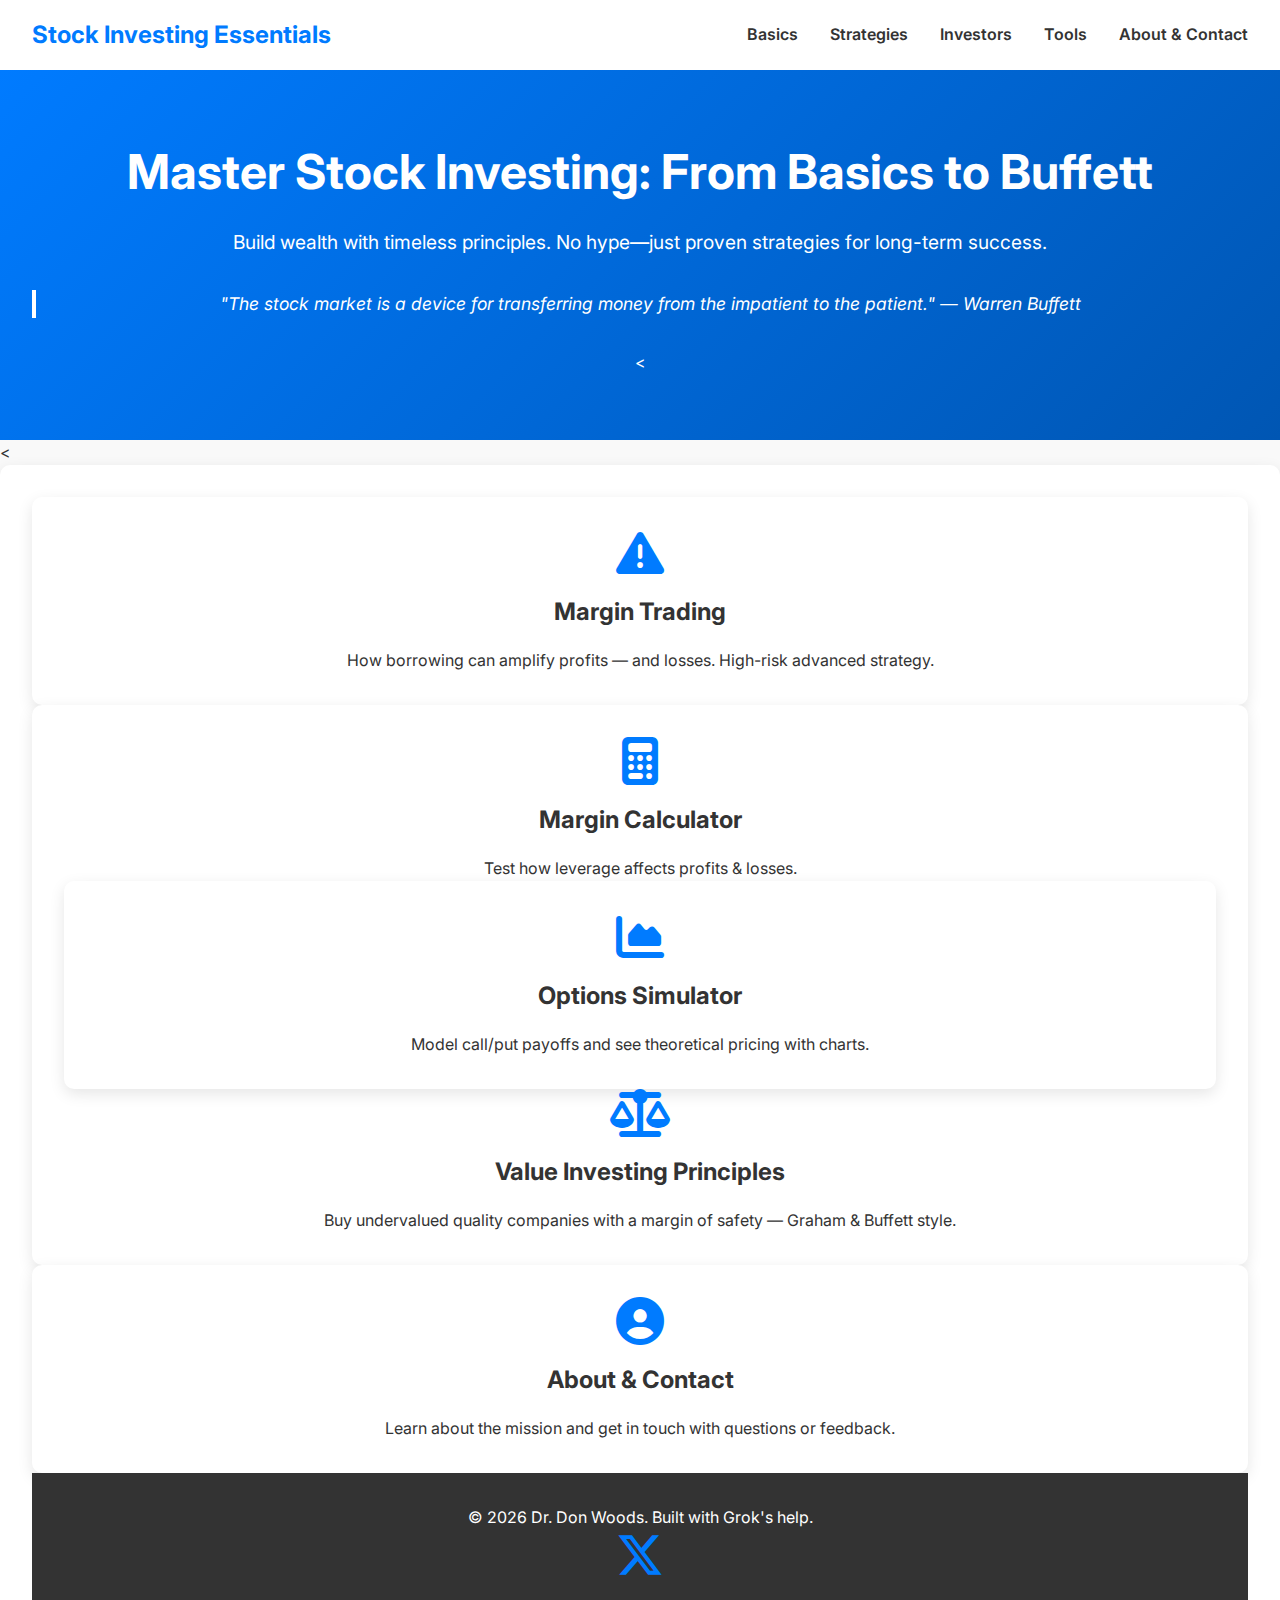
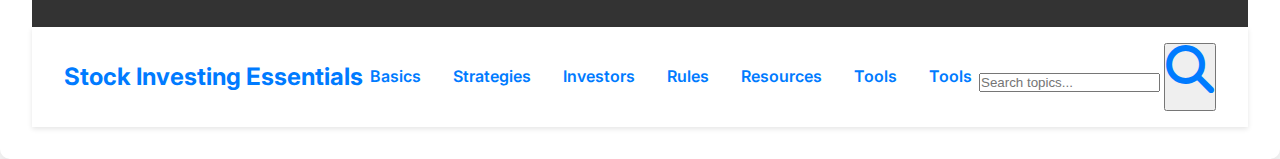
<file: index.html>
<!DOCTYPE html>
<html lang="en">
<head>
    <meta charset="UTF-8">
    <meta name="viewport" content="width=device-width, initial-scale=1.0">
    <title>Stock Investing Essentials - Learn to Invest Wisely</title>
    <link rel="stylesheet" href="styles.css">
    <link href="https://fonts.googleapis.com/css2?family=Inter:wght@300;400;600;700&display=swap" rel="stylesheet">
    <link rel="stylesheet" href="https://cdnjs.cloudflare.com/ajax/libs/font-awesome/6.4.0/css/all.min.css">
</head><script src="search.js"></script>
<body>
  
</nav>
    <header>
        <nav class="navbar">
            <div class="nav-brand">Stock Investing Essentials</div>
            <ul class="nav-menu">
                <li><a href="basics.html">Basics</a></li>
                <li><a href="value-investing.html">Strategies</a></li>
                <li><a href="famous-investors.html">Investors</a></li>
                <li><a href="margin-calculator.html">Tools</a></li>
                              
                            
                <li><a href="about-contact.html">About & Contact</a></li>
            </ul>
            <div class="hamburger">
                <span></span>
                <span></span>
                <span></span>
            
        </nav>
    </header>

    <section class="hero">
        <div class="hero-content">
            <h1>Master Stock Investing: From Basics to Buffett</h1>
            <p>Build wealth with timeless principles. No hype—just proven strategies for long-term success.</p>
            <blockquote>"The stock market is a device for transferring money from the impatient to the patient." — Warren Buffett</blockquote>
            <
        </div>
    </section>

    <
    </section><div class="card"><div class="card">
    <i class="fas fa-exclamation-triangle"></i>
    <h3>Margin Trading</h3>
    <p>How borrowing can amplify profits — and losses. High-risk advanced strategy.</p>
    
</div><div class="card"><i class="fas fa-calculator"></i><h3>Margin Calculator</h3><p>Test how leverage affects profits & losses.</p>

<div class="card">
    <i class="fas fa-chart-area"></i>
    <h3>Options Simulator</h3>
    <p>Model call/put payoffs and see theoretical pricing with charts.</p>
    
</div>
    <i class="fas fa-balance-scale"></i>
    <h3>Value Investing Principles</h3>
    <p>Buy undervalued quality companies with a margin of safety — Graham & Buffett style.</p>
    
</div><div class="card">
    <i class="fas fa-user-circle"></i>
    <h3>About & Contact</h3>
    <p>Learn about the mission and get in touch with questions or feedback.</p>
    
</div>

    <footer>
        <p>&copy; 2026 Dr. Don Woods. Built with Grok's help.  
        <div class="social">
            <a href="https://x.com/DonaldW60852684"><i class="fab fa-x-twitter"></i></a>
        </div>
    </footer>

    <script src="script.js"></script>
</body>
</html>
<nav class="navbar">
    <div class="nav-brand">Stock Investing Essentials</div>
    
    <ul class="nav-menu">
        <li><a href="basics.html">Basics</a></li>
        <li><a href="value-investing.html">Strategies</a></li>
        <li><a href="famous-investors.html">Investors</a></li>
        <li><a href="key-rules.html">Rules</a></li>
        <li><a href="resources.html">Resources</a></li>
        <li><a href="margin-calculator.html">Tools</a></li>
        <li><a href="options simulator.html">Tools</a></li>
    </ul>

    <!-- Add search bar here -->
    <div class="search-container">
        <form id="search-form">
            <input type="search" id="search-input" placeholder="Search topics..." aria-label="Search">
            <button type="submit"><i class="fas fa-search"></i></button>
        </form>
    </div>

    <div class="hamburger">
        <span></span><span></span><span></span>
    </div>
</nav>
</file>
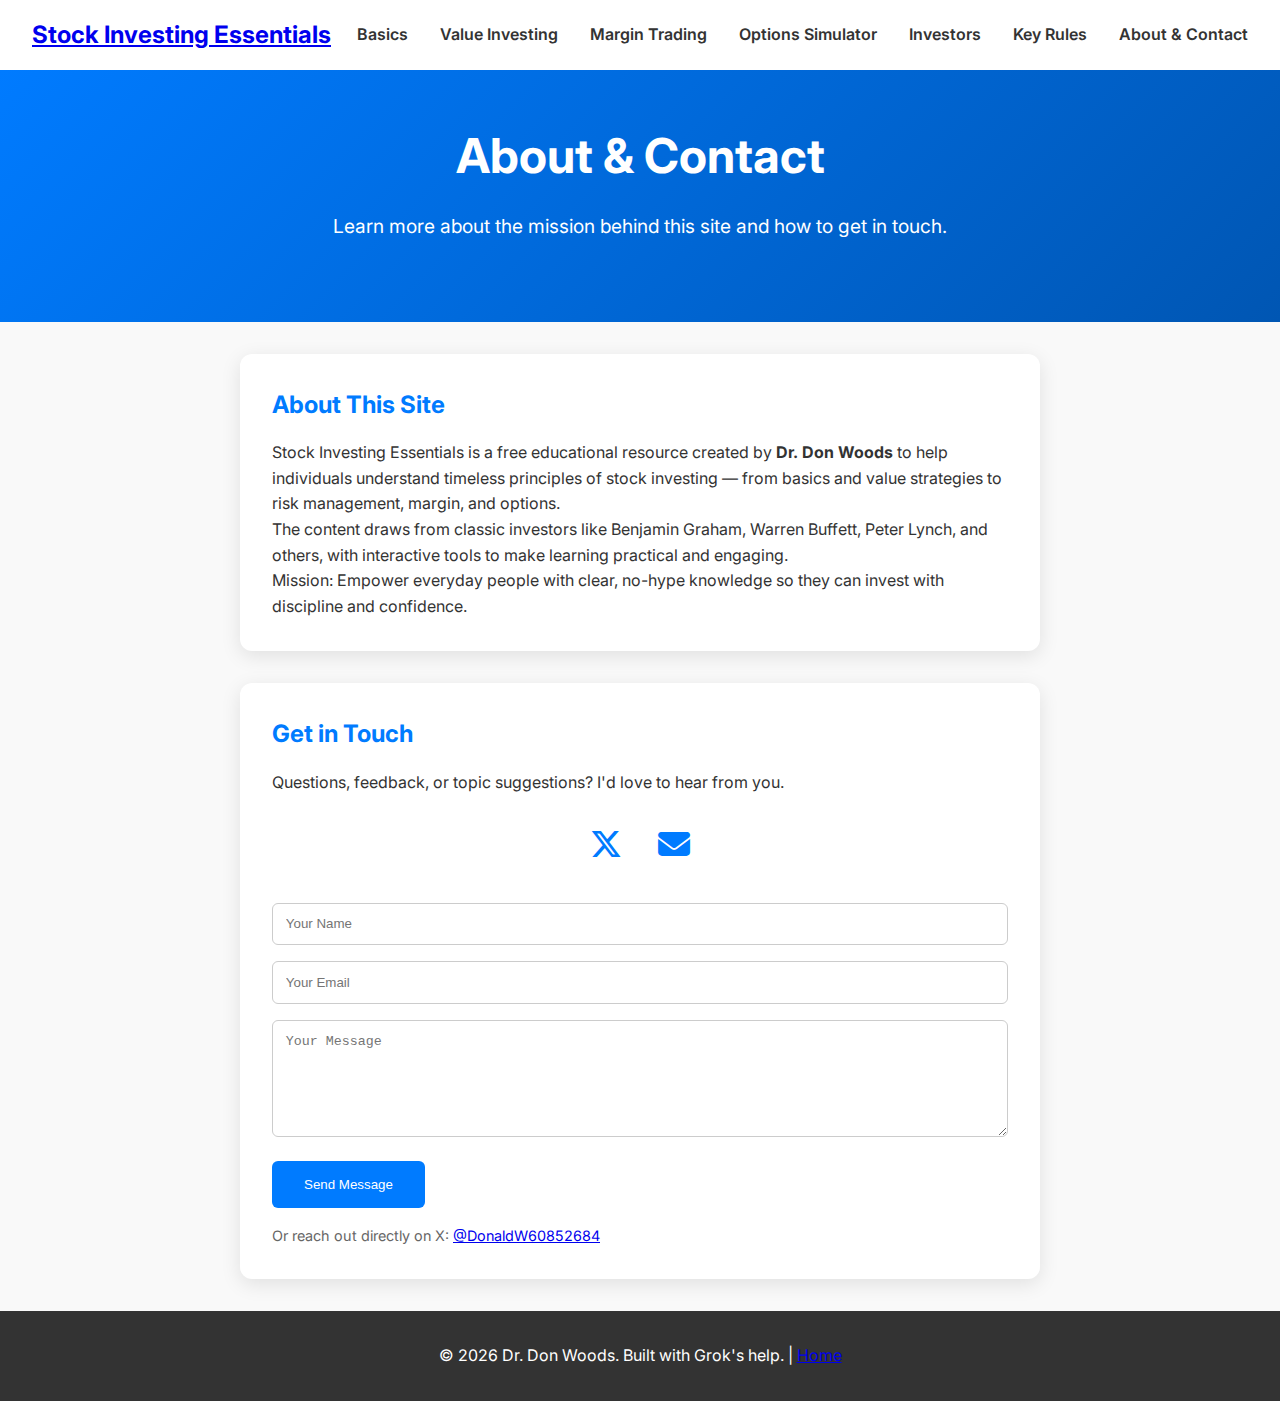
<file: about-contact.html>
<!DOCTYPE html>
<html lang="en">
<head>
    <meta charset="UTF-8">
    <meta name="viewport" content="width=device-width, initial-scale=1.0">
    <title>About & Contact - Stock Investing Essentials</title>
    <link rel="stylesheet" href="styles.css">
    <link href="https://fonts.googleapis.com/css2?family=Inter:wght@300;400;600;700&display=swap" rel="stylesheet">
    <link rel="stylesheet" href="https://cdnjs.cloudflare.com/ajax/libs/font-awesome/6.4.0/css/all.min.css">
    <style>
        .about-section, .contact-section {
            background: white;
            padding: 2rem;
            border-radius: 12px;
            box-shadow: 0 5px 20px rgba(0,0,0,0.1);
            margin: 2rem auto;
            max-width: 800px;
        }
        .about-section h2, .contact-section h2 {
            color: #007bff;
            margin-bottom: 1rem;
        }
        .social-links a {
            font-size: 2rem;
            margin: 0 1rem;
            color: #007bff;
            text-decoration: none;
        }
        .social-links a:hover {
            color: #0056b3;
        }
        form {
            margin-top: 2rem;
        }
        input, textarea {
            width: 100%;
            padding: 0.8rem;
            margin-bottom: 1rem;
            border: 1px solid #ccc;
            border-radius: 6px;
        }
        button[type="submit"] {
            background: #007bff;
            color: white;
            border: none;
            padding: 1rem 2rem;
            border-radius: 6px;
            cursor: pointer;
        }
        button[type="submit"]:hover {
            background: #0056b3;
        }
    </style>
</head>
<body>
    <header>
        <nav class="navbar">
            <div class="nav-brand"><a href="index.html">Stock Investing Essentials</a></div>
            <ul class="nav-menu">
                <li><a href="basics.html">Basics</a></li>
                <li><a href="value-investing.html">Value Investing</a></li>
                <li><a href="margin-trading.html">Margin Trading</a></li>
                <li><a href="options-simulator.html">Options Simulator</a></li>
                <li><a href="famous-investors.html">Investors</a></li>
                <li><a href="key-rules.html">Key Rules</a></li>
                <li><a href="about-contact.html">About & Contact</a></li>
            </ul>
            <div class="hamburger"><span></span><span></span><span></span></div>
        </nav>
    </header>

    <section class="hero" style="padding: 3rem 2rem;">
        <div class="hero-content">
            <h1>About & Contact</h1>
            <p>Learn more about the mission behind this site and how to get in touch.</p>
        </div>
    </section>

    <div class="about-section">
        <h2>About This Site</h2>
        <p>Stock Investing Essentials is a free educational resource created by <strong>Dr. Don Woods</strong> to help individuals understand timeless principles of stock investing — from basics and value strategies to risk management, margin, and options.</p>
        <p>The content draws from classic investors like Benjamin Graham, Warren Buffett, Peter Lynch, and others, with interactive tools to make learning practical and engaging.</p>
        <p>Mission: Empower everyday people with clear, no-hype knowledge so they can invest with discipline and confidence.</p>
    </div>

    <div class="contact-section">
        <h2>Get in Touch</h2>
        <p>Questions, feedback, or topic suggestions? I'd love to hear from you.</p>

        <div class="social-links" style="text-align:center; margin: 1.5rem 0;">
            <a href="https://x.com/DonaldW60852684" target="_blank" rel="noopener"><i class="fab fa-x-twitter"></i></a>
            <!-- Add email link if you want -->
            <a href="mailto:your.email@example.com"><i class="fas fa-envelope"></i></a>
        </div>

        <!-- Simple Formspree contact form (free tier) -->
        <form action="https://formspree.io/f/YOUR_FORMSPREE_ID" method="POST">
            <input type="text" name="name" placeholder="Your Name" required>
            <input type="email" name="email" placeholder="Your Email" required>
            <textarea name="message" rows="6" placeholder="Your Message" required></textarea>
            <button type="submit">Send Message</button>
        </form>

        <p style="margin-top:1rem; font-size:0.9rem; color:#666;">
            Or reach out directly on X: <a href="https://x.com/DonaldW60852684">@DonaldW60852684</a>
        </p>
    </div>

    <footer>
        <p>&copy; 2026 Dr. Don Woods. Built with Grok's help. | <a href="index.html">Home</a></p>
    </footer>

    <script src="script.js"></script>
</body>
</html>
</file>
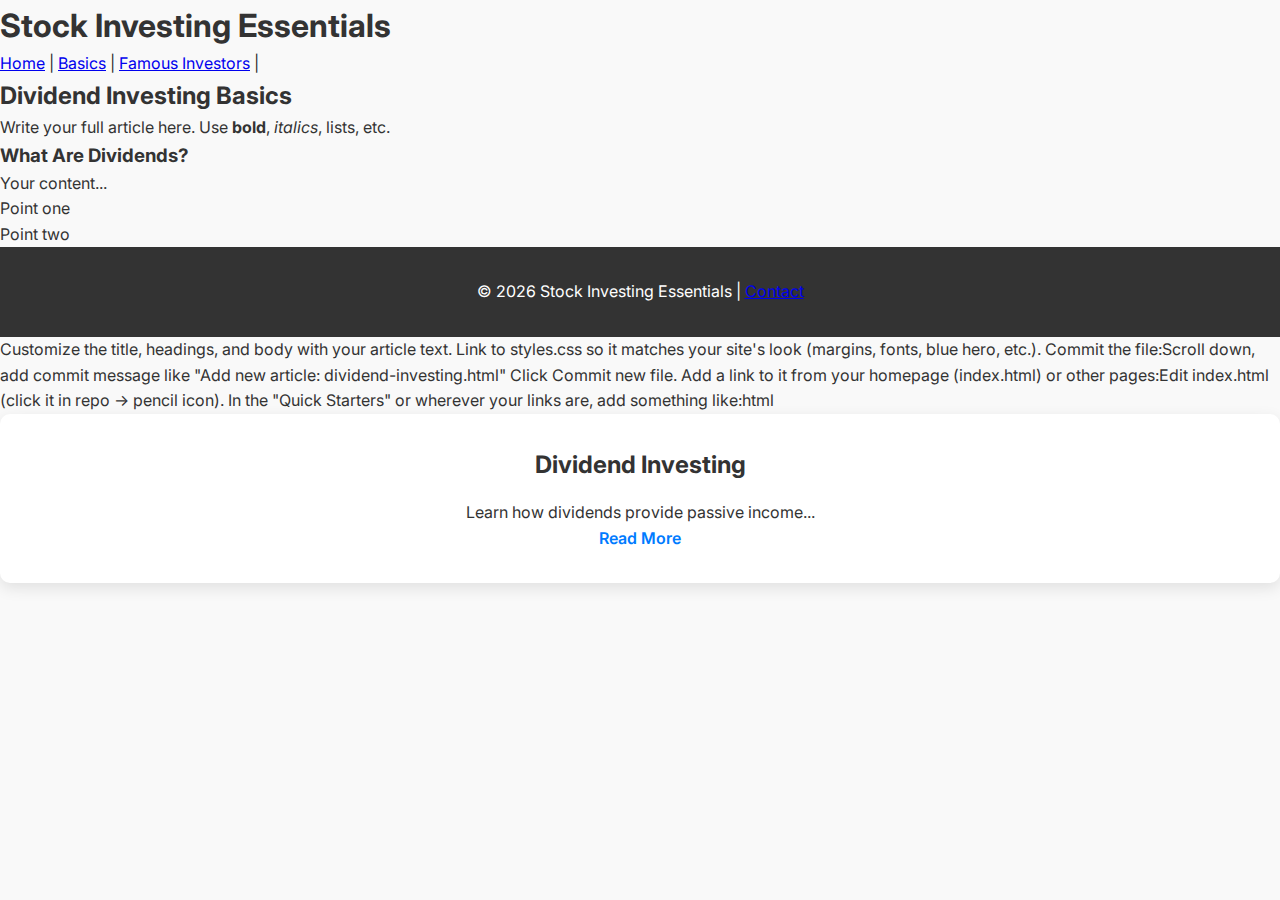
<file: dividend-investing.html>
<!DOCTYPE html>
<html lang="en">
<head>
  <meta charset="UTF-8">
  <meta name="viewport" content="width=device-width, initial-scale=1.0">
  <title>Dividend Investing Basics - Stock Investing Essentials</title>
  <!-- Link to your existing styles -->
  <link rel="stylesheet" href="styles.css">
  <!-- Google Fonts if used -->
  <link href="https://fonts.googleapis.com/css2?family=Inter:wght@300;400;600;700&display=swap" rel="stylesheet">
</head>
<body>
  <!-- Reuse your navbar/header if you have one in other pages, or add simple links -->
  <header>
    <h1>Stock Investing Essentials</h1>
    <nav>
      <a href="index.html">Home</a> |
      <a href="basics.html">Basics</a> |
      <a href="famous-investors.html">Famous Investors</a> |
      <!-- Add more as you grow -->
    </nav>
  </header>

  <main>
    <h2>Dividend Investing Basics</h2>
    <p>Write your full article here. Use <strong>bold</strong>, <em>italics</em>, lists, etc.</p>

    <h3>What Are Dividends?</h3>
    <p>Your content...</p>

    <ul>
      <li>Point one</li>
      <li>Point two</li>
    </ul>

    <!-- Add images if you want: <img src="image.jpg" alt="Description"> (upload image to repo first) -->
  </main>

  <footer>
    <p>&copy; 2026 Stock Investing Essentials | <a href="about-contact.html">Contact</a></p>
  </footer>
</body>
</html>

Customize the title, headings, and body with your article text.
Link to styles.css so it matches your site's look (margins, fonts, blue hero, etc.).

Commit the file:Scroll down, add commit message like "Add new article: dividend-investing.html"
Click Commit new file.

Add a link to it from your homepage (index.html) or other pages:Edit index.html (click it in repo → pencil icon).
In the "Quick Starters" or wherever your links are, add something like:html

<div class="card">
  <h3>Dividend Investing</h3>
  <p>Learn how dividends provide passive income...</p>
  <a href="dividend-investing.html">Read More</a>
</div>
</file>
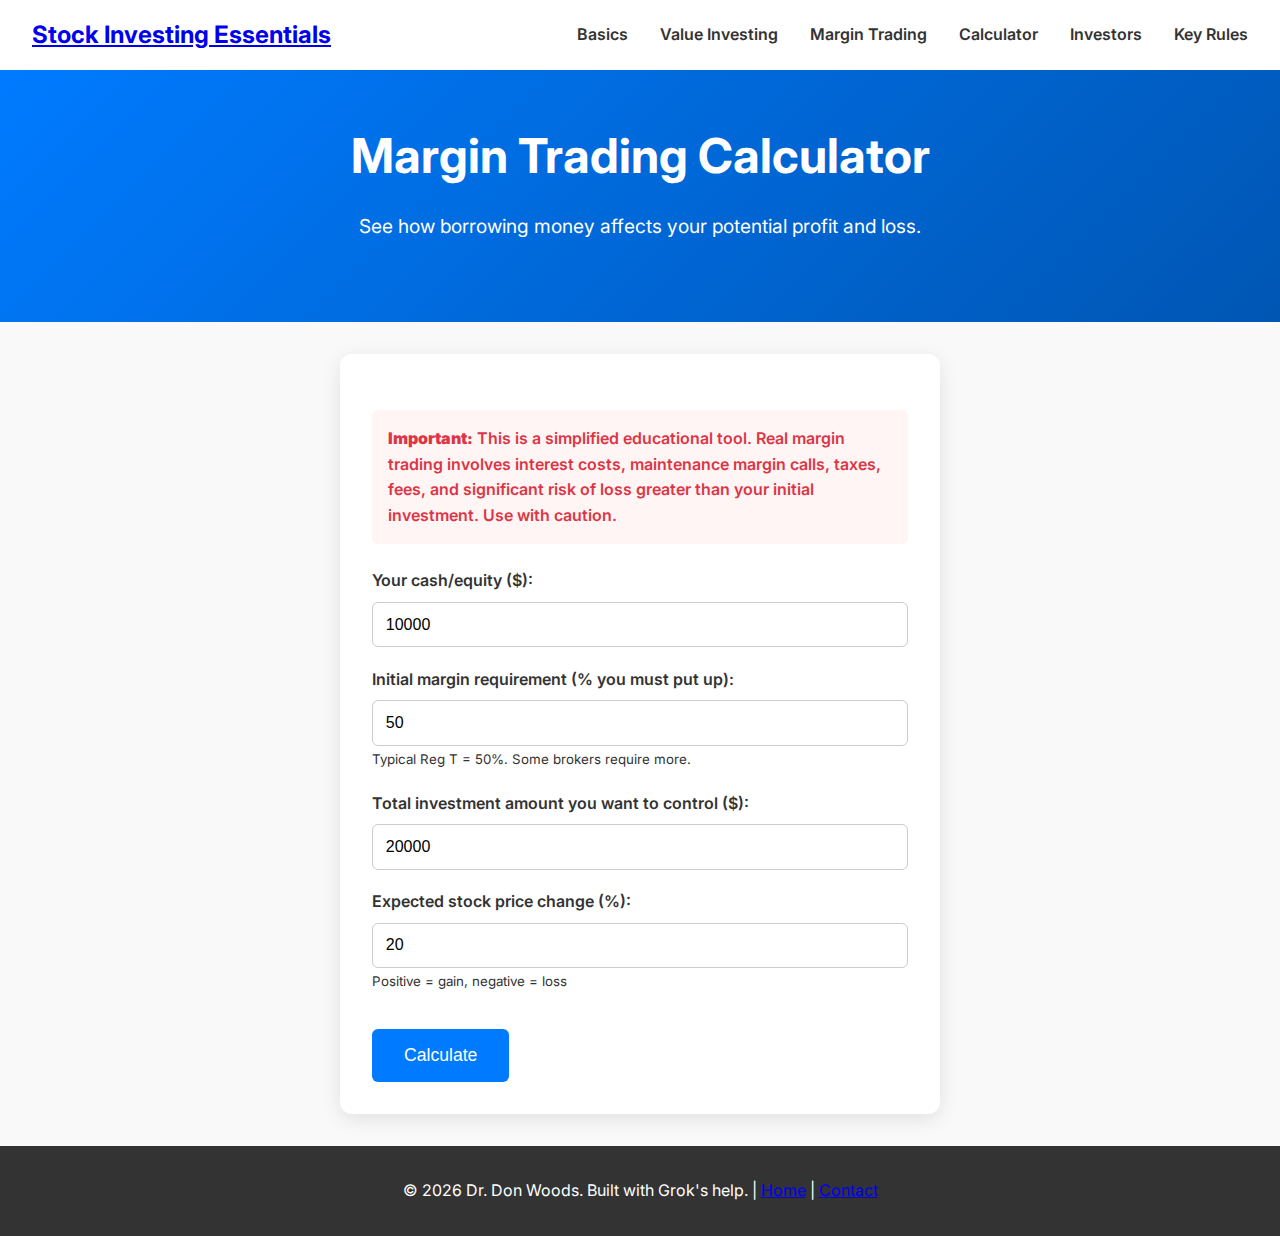
<file: margin-calculator.html>
<!DOCTYPE html>
<html lang="en">
<head>
    <meta charset="UTF-8">
    <meta name="viewport" content="width=device-width, initial-scale=1.0">
    <title>Margin Trading Calculator - Stock Investing Essentials</title>
    <link rel="stylesheet" href="styles.css">
    <link href="https://fonts.googleapis.com/css2?family=Inter:wght@300;400;600;700&display=swap" rel="stylesheet">
    <link rel="stylesheet" href="https://cdnjs.cloudflare.com/ajax/libs/font-awesome/6.4.0/css/all.min.css">
    <style>
        .calculator {
            background: white;
            padding: 2rem;
            border-radius: 12px;
            box-shadow: 0 5px 20px rgba(0,0,0,0.1);
            max-width: 600px;
            margin: 2rem auto;
        }
        .form-group {
            margin-bottom: 1.2rem;
        }
        label {
            display: block;
            margin-bottom: 0.5rem;
            font-weight: 600;
            color: #333;
        }
        input[type="number"] {
            width: 100%;
            padding: 0.8rem;
            border: 1px solid #ccc;
            border-radius: 6px;
            font-size: 1rem;
        }
        button {
            background: #007bff;
            color: white;
            border: none;
            padding: 1rem 2rem;
            border-radius: 6px;
            font-size: 1.1rem;
            cursor: pointer;
            margin-top: 1rem;
        }
        button:hover {
            background: #0056b3;
        }
        #result {
            margin-top: 2rem;
            padding: 1.5rem;
            background: #f8f9fa;
            border-radius: 8px;
            border-left: 5px solid #007bff;
        }
        .warning {
            color: #dc3545;
            font-weight: 600;
            margin: 1.5rem 0;
            padding: 1rem;
            background: #fff5f5;
            border-radius: 6px;
        }
    </style>
</head>
<body>
    <header>
        <nav class="navbar">
            <div class="nav-brand"><a href="index.html">Stock Investing Essentials</a></div>
            <ul class="nav-menu">
                <li><a href="basics.html">Basics</a></li>
                <li><a href="value-investing.html">Value Investing</a></li>
                <li><a href="margin-trading.html">Margin Trading</a></li>
                <li><a href="margin-calculator.html">Calculator</a></li>
                <li><a href="famous-investors.html">Investors</a></li>
                <li><a href="key-rules.html">Key Rules</a></li>
            </ul>
            <div class="hamburger">
                <span></span><span></span><span></span>
            </div>
        </nav>
    </header>

    <section class="hero" style="padding: 3rem 2rem;">
        <div class="hero-content">
            <h1>Margin Trading Calculator</h1>
            <p>See how borrowing money affects your potential profit and loss.</p>
        </div>
    </section>

    <div class="calculator">
        <div class="warning">
            <strong>Important:</strong> This is a simplified educational tool. Real margin trading involves interest costs, maintenance margin calls, taxes, fees, and significant risk of loss greater than your initial investment. Use with caution.
        </div>

        <form id="marginForm">
            <div class="form-group">
                <label for="equity">Your cash/equity ($):</label>
                <input type="number" id="equity" value="10000" min="1000" step="100" required>
            </div>

            <div class="form-group">
                <label for="initialMargin">Initial margin requirement (% you must put up):</label>
                <input type="number" id="initialMargin" value="50" min="10" max="100" step="5" required>
                <small>Typical Reg T = 50%. Some brokers require more.</small>
            </div>

            <div class="form-group">
                <label for="totalInvestment">Total investment amount you want to control ($):</label>
                <input type="number" id="totalInvestment" value="20000" min="1000" step="100" required>
            </div>

            <div class="form-group">
                <label for="priceChange">Expected stock price change (%):</label>
                <input type="number" id="priceChange" value="20" step="0.1" required>
                <small>Positive = gain, negative = loss</small>
            </div>

            <button type="submit">Calculate</button>
        </form>

        <div id="result" style="display:none;">
            <h3>Results</h3>
            <p id="positionSize"></p>
            <p id="borrowed"></p>
            <p id="noMarginResult"></p>
            <p id="withMarginResult"></p>
            <p id="returnNoMargin"></p>
            <p id="returnWithMargin"></p>
            <p id="warningResult" class="warning"></p>
        </div>
    </div>

    <footer>
        <p>© 2026 Dr. Don Woods. Built with Grok's help. | <a href="index.html">Home</a> | <a href="#">Contact</a></p>
    </footer>

    <script src="script.js"></script>
    <script>
        document.getElementById('marginForm').addEventListener('submit', function(e) {
            e.preventDefault();

            const equity = parseFloat(document.getElementById('equity').value);
            const initialMarginPct = parseFloat(document.getElementById('initialMargin').value) / 100;
            const desiredTotal = parseFloat(document.getElementById('totalInvestment').value);
            const priceChangePct = parseFloat(document.getElementById('priceChange').value) / 100;

            // Calculate max position size based on equity and margin requirement
            const maxPosition = equity / initialMarginPct;

            // Actual position = the smaller of desiredTotal and maxPosition
            const positionSize = Math.min(desiredTotal, maxPosition);

            const borrowed = positionSize - equity;

            const valueChange = positionSize * priceChangePct;
            const finalValue = positionSize + valueChange;

            const profitNoMargin = equity * priceChangePct;
            const profitWithMargin = valueChange; // since borrowed amount doesn't change

            const returnNoMargin = (profitNoMargin / equity) * 100;
            const returnWithMargin = (profitWithMargin / equity) * 100;

            document.getElementById('positionSize').innerHTML = `<strong>Position size controlled:</strong> $${positionSize.toFixed(2)}`;
            document.getElementById('borrowed').innerHTML = `<strong>Borrowed amount:</strong> $${borrowed.toFixed(2)} (if any)`;

            document.getElementById('noMarginResult').innerHTML = `<strong>Without margin profit/loss:</strong> $${profitNoMargin.toFixed(2)} (${returnNoMargin.toFixed(2)}% return)`;
            document.getElementById('withMarginResult').innerHTML = `<strong>With margin profit/loss:</strong> $${profitWithMargin.toFixed(2)} (${returnWithMargin.toFixed(2)}% return on your equity)`;

            let warningText = "";
            if (priceChangePct < 0) {
                warningText = "Losses are amplified. A " + Math.abs(priceChangePct*100).toFixed(1) + "% drop could trigger a margin call depending on your broker's maintenance requirement.";
            } else {
                warningText = "Gains are amplified — but so are losses if the trade goes against you.";
            }
            document.getElementById('warningResult').innerHTML = warningText;

            document.getElementById('result').style.display = 'block';
        });
    </script>
</body>
</html>
</file>
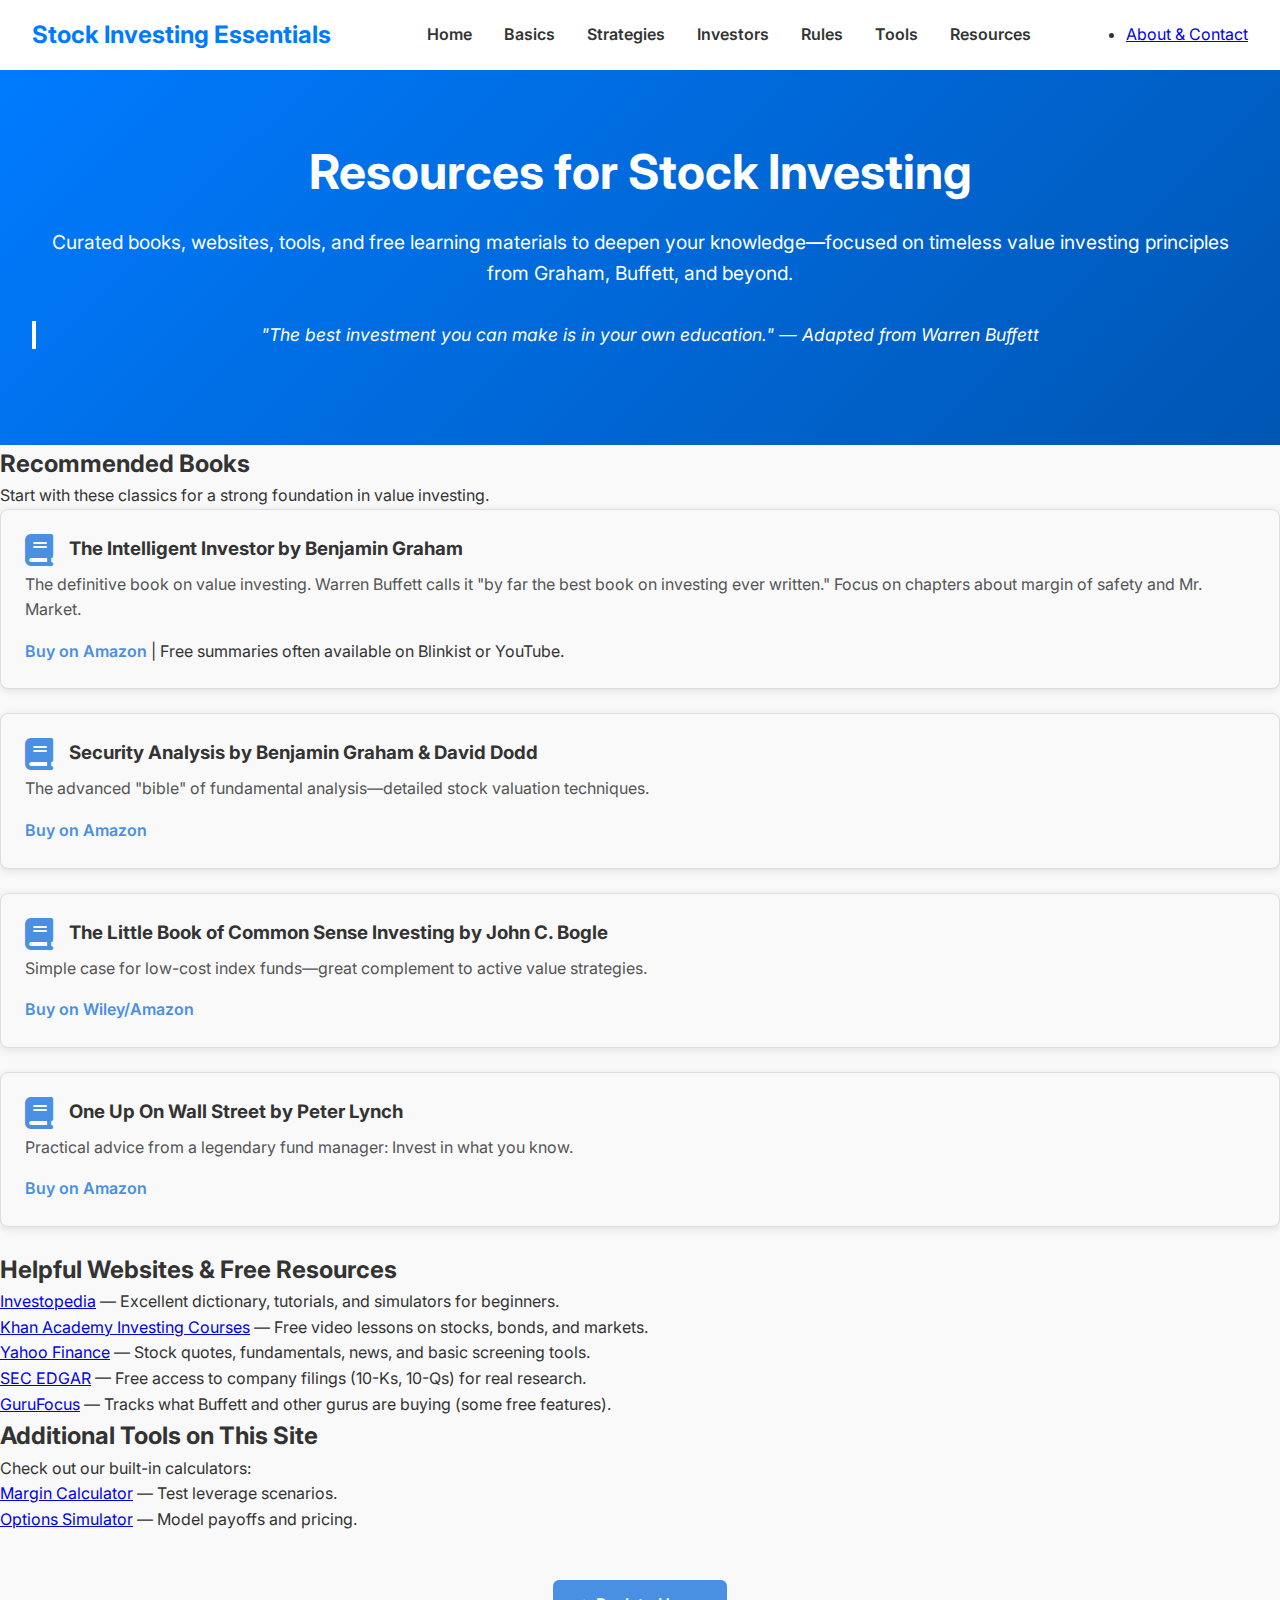
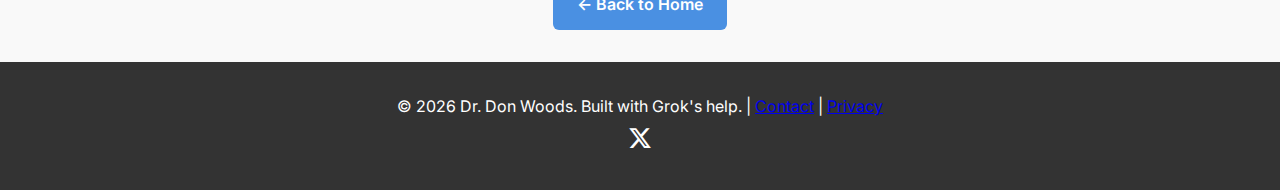
<file: resources.html>
<!DOCTYPE html>
<html lang="en">
<head>
    <meta charset="UTF-8">
    <meta name="viewport" content="width=device-width, initial-scale=1.0">
    <title>Resources - Stock Investing Essentials</title>
    <link rel="stylesheet" href="styles.css">
    <link href="https://fonts.googleapis.com/css2?family=Inter:wght@300;400;600;700&display=swap" rel="stylesheet">
    <link rel="stylesheet" href="https://cdnjs.cloudflare.com/ajax/libs/font-awesome/6.4.0/css/all.min.css">
</head>
<body>

    <header>
        <nav class="navbar">
            <div class="nav-brand">Stock Investing Essentials</div>
            <ul class="nav-menu">
                <li><a href="index.html">Home</a></li>
                <li><a href="basics.html">Basics</a></li>
                <li><a href="value-investing.html">Strategies</a></li>
                <li><a href="famous-investors.html">Investors</a></li>
                <li><a href="key-rules.html">Rules</a></li>
                <li><a href="margin-calculator.html">Tools</a></li> <!-- or group calculators here -->
                <li><a href="resources.html">Resources</a></li>
            </ul>
            <div class="hamburger">
                <span></span>
                <span></span>
                <span></span>
            </div>
            <li><a href="about-contact.html">About & Contact</a></li> <!-- Moved inside ul if needed; fix duplication in your index if present -->
        </nav>
    </header>

    <section class="hero">
        <div class="hero-content">
            <h1>Resources for Stock Investing</h1>
            <p>Curated books, websites, tools, and free learning materials to deepen your knowledge—focused on timeless value investing principles from Graham, Buffett, and beyond.</p>
            <blockquote>"The best investment you can make is in your own education." — Adapted from Warren Buffett</blockquote>
        </div>
    </section>

    <main class="content">
        <section id="books">
            <h2>Recommended Books</h2>
            <p>Start with these classics for a strong foundation in value investing.</p>
            
            <div class="resource-item">
                <i class="fas fa-book"></i>
                <div>
                    <h3>The Intelligent Investor by Benjamin Graham</h3>
                    <p>The definitive book on value investing. Warren Buffett calls it "by far the best book on investing ever written." Focus on chapters about margin of safety and Mr. Market.</p>
                    <a href="https://www.amazon.com/Intelligent-Investor-Definitive-Investing-Essentials/dp/0060555661" target="_blank" rel="noopener">Buy on Amazon</a> | Free summaries often available on Blinkist or YouTube.
                </div>
            </div>

            <div class="resource-item">
                <i class="fas fa-book"></i>
                <div>
                    <h3>Security Analysis by Benjamin Graham & David Dodd</h3>
                    <p>The advanced "bible" of fundamental analysis—detailed stock valuation techniques.</p>
                    <a href="https://www.amazon.com/Security-Analysis-Foreword-Buffett-Editions/dp/0071592539" target="_blank" rel="noopener">Buy on Amazon</a>
                </div>
            </div>

            <div class="resource-item">
                <i class="fas fa-book"></i>
                <div>
                    <h3>The Little Book of Common Sense Investing by John C. Bogle</h3>
                    <p>Simple case for low-cost index funds—great complement to active value strategies.</p>
                    <a href="https://www.wiley.com/en-us/The+Little+Book+of+Common+Sense+Investing%3A+The+Only+Way+to+Guarantee+Your+Fair+Share+of+Stock+Market+Returns%2C+Updated+and+Revised-p-9781119404514" target="_blank" rel="noopener">Buy on Wiley/Amazon</a>
                </div>
            </div>

            <div class="resource-item">
                <i class="fas fa-book"></i>
                <div>
                    <h3>One Up On Wall Street by Peter Lynch</h3>
                    <p>Practical advice from a legendary fund manager: Invest in what you know.</p>
                    <a href="https://www.amazon.com/One-Up-Wall-Street-Lynch/dp/0743200403" target="_blank" rel="noopener">Buy on Amazon</a>
                </div>
            </div>
        </section>

        <section id="websites">
            <h2>Helpful Websites & Free Resources</h2>
            <ul>
                <li><a href="https://www.investopedia.com/" target="_blank" rel="noopener">Investopedia</a> — Excellent dictionary, tutorials, and simulators for beginners.</li>
                <li><a href="https://www.khanacademy.org/economics-finance-domain" target="_blank" rel="noopener">Khan Academy Investing Courses</a> — Free video lessons on stocks, bonds, and markets.</li>
                <li><a href="https://finance.yahoo.com/" target="_blank" rel="noopener">Yahoo Finance</a> — Stock quotes, fundamentals, news, and basic screening tools.</li>
                <li><a href="https://www.sec.gov/edgar.shtml" target="_blank" rel="noopener">SEC EDGAR</a> — Free access to company filings (10-Ks, 10-Qs) for real research.</li>
                <li><a href="https://www.gurufocus.com/" target="_blank" rel="noopener">GuruFocus</a> — Tracks what Buffett and other gurus are buying (some free features).</li>
            </ul>
        </section>

        <section id="tools">
            <h2>Additional Tools on This Site</h2>
            <p>Check out our built-in calculators:</p>
            <ul>
                <li><a href="margin-calculator.html">Margin Calculator</a> — Test leverage scenarios.</li>
                <li><a href="options-simulator.html">Options Simulator</a> — Model payoffs and pricing.</li>
            </ul>
        </section>

        <p style="text-align: center; margin: 2rem 0;">
            <a href="index.html" class="btn">← Back to Home</a>
        </p>
    </main>

    <footer>
        <p>&copy; 2026 Dr. Don Woods. Built with Grok's help. | <a href="about-contact.html">Contact</a> | <a href="#">Privacy</a></p>
        <div class="social">
            <a href="https://x.com/DonaldW60852684"><i class="fab fa-x-twitter"></i></a>
        </div>
    </footer>

    <script src="script.js"></script>
</body>
</html>
</file>
<file: styles.css>
* { margin: 0; padding: 0; box-sizing: border-box; }
body { 
    font-family: 'Inter', sans-serif; 
    line-height: 1.6; 
    color: #333; 
    background: #f9f9f9; 
    body {
  max-width: 900px;          /* or try 800px / 960px / 1000px — adjust to taste */
  margin: 0 auto;            /* centers horizontally */
  padding: 0 25px;
}

.navbar { 
    display: flex; 
    justify-content: space-between; 
    align-items: center; 
    padding: 1rem 2rem; 
    background: #fff; 
    box-shadow: 0 2px 5px rgba(0,0,0,0.1); 
}
.nav-brand { 
    font-size: 1.5rem; 
    font-weight: 700; 
    color: #007bff; 
}
.nav-menu { 
    display: flex; 
    list-style: none; 
    gap: 2rem; 
}
.nav-menu a { 
    text-decoration: none; 
    color: #333; 
    font-weight: 600; 
}
.hamburger { 
    display: none; 
    flex-direction: column; 
    cursor: pointer; 
}
.hamburger span { 
    width: 25px; 
    height: 3px; 
    background: #333; 
    margin: 3px 0; 
}

.hero { 
    background: linear-gradient(135deg, #007bff, #0056b3); 
    color: white; 
    text-align: center; 
    padding: 4rem 2rem; 
}
.hero h1 { 
    font-size: 3rem; 
    margin-bottom: 1rem; 
}
.hero p { 
    font-size: 1.2rem; 
    margin-bottom: 2rem; 
}
blockquote { 
    font-style: italic; 
    font-size: 1.1rem; 
    margin: 2rem 0; 
    border-left: 4px solid #fff; 
    padding-left: 1rem; 
}
.cta-btn { 
    background: #fff; 
    color: #007bff; 
    padding: 1rem 2rem; 
    text-decoration: none; 
    border-radius: 5px; 
    font-weight: 600; 
}

.teasers { 
    padding: 4rem 2rem; 
    max-width: 1200px; 
    margin: 0 auto; 
}
.teasers h2 { 
    text-align: center; 
    font-size: 2.5rem; 
    margin-bottom: 3rem; 
    color: #007bff; 
}
.cards { 
    display: grid; 
    grid-template-columns: repeat(auto-fit, minmax(300px, 1fr)); 
    gap: 2rem; 
}
.card { 
    background: white; 
    padding: 2rem; 
    border-radius: 10px; 
    box-shadow: 0 5px 15px rgba(0,0,0,0.1); 
    text-align: center; 
    transition: transform 0.3s; 
}
.card:hover { 
    transform: translateY(-5px); 
}
.card i { 
    font-size: 3rem; 
    color: #007bff; 
    margin-bottom: 1rem; 
}
.card h3 { 
    font-size: 1.5rem; 
    margin-bottom: 1rem; 
}
.card a { 
    color: #007bff; 
    text-decoration: none; 
    font-weight: 600; 
}

footer { 
    background: #333; 
    color: white; 
    text-align: center; 
    padding: 2rem; 
}
.social a { 
    color: white; 
    font-size: 1.5rem; 
    margin: 0 1rem; 
}
/* Resource Item - for books, websites, etc. on resources.html */
.resource-item {
    background-color: #f9f9f9;          /* Light gray background for contrast */
    border: 1px solid #ddd;             /* Subtle border */
    border-radius: 8px;                 /* Rounded corners */
    padding: 1.5rem;                    /* Inner spacing */
    margin-bottom: 1.5rem;              /* Space between items */
    box-shadow: 0 2px 8px rgba(0,0,0,0.1); /* Soft shadow for depth */
    transition: transform 0.2s, box-shadow 0.2s; /* Smooth hover */
}

.resource-item:hover {
    transform: translateY(-3px);        /* Lift on hover */
    box-shadow: 0 4px 12px rgba(0,0,0,0.15);
}

.resource-item i {
    font-size: 2rem;                    /* Bigger icon */
    color: #4a90e2;                     /* Accent color – change to match your site's primary color */
    margin-right: 1rem;
    float: left;                        /* Icon on left */
}

.resource-item h3 {
    margin-top: 0;                      /* No extra top margin */
    color: #333;
}

.resource-item p {
    margin: 0.5rem 0 1rem 0;
    color: #555;
}

.resource-item a {
    color: #4a90e2;
    font-weight: 600;
    text-decoration: none;
}

.resource-item a:hover {
    text-decoration: underline;
}

/* Button class - for Back to Home, Buy on Amazon, etc. */
.btn {
    display: inline-block;
    background-color: #4a90e2;          /* Primary blue – adjust to your site's accent */
    color: white;
    padding: 0.75rem 1.5rem;
    border-radius: 6px;
    text-decoration: none;
    font-weight: 600;
    transition: background-color 0.3s;
    margin-top: 1rem;                   /* Space above button */
}

.btn:hover {
    background-color: #357abd;          /* Darker blue on hover */
}

.btn.secondary {                        /* Optional variant for less prominent buttons */
    background-color: #6c757d;
}

.btn.secondary:hover {
    background-color: #5a6268;
}
@media (max-width: 768px) {
    .nav-menu { 
        display: none; 
        flex-direction: column; 
        position: absolute; 
        top: 70px; 
        left: 0; 
        width: 100%; 
        background: white; 
        padding: 1rem; 
        box-shadow: 0 5px 10px rgba(0,0,0,0.2); 
    }
    .nav-menu.active { 
        display: flex; 
    }
    .hamburger { 
        display: flex; 
    }
    .hero h1 { 
        font-size: 2rem; 
    }
}
.content-section h2 {
    font-size: 2rem;
    color: #007bff;
    margin: 2rem 0 1rem;
    border-bottom: 2px solid #007bff;
    padding-bottom: 0.5rem;
}

.term-card {
    background: white;
    padding: 1.5rem;
    margin: 1rem 0;
    border-radius: 8px;
    box-shadow: 0 3px 10px rgba(0,0,0,0.08);
}

.term-card h3 {
    color: #007bff;
    margin-bottom: 0.8rem;
}

.next-step {
    font-size: 1.1rem;
    font-weight: 600;
    margin-top: 2rem;
    text-align: center;
}.rule-card {
    background: white;
    padding: 2rem;
    margin: 1.5rem 0;
    border-radius: 10px;
    box-shadow: 0 5px 15px rgba(0,0,0,0.1);
    border-left: 6px solid #007bff;
}

.rule-card h2 {
    color: #007bff;
    margin-bottom: 1rem;
    font-size: 1.8rem;
}

.rule-card p {
    margin-bottom: 1rem;
.example-box {
    background: #f0f8ff;
    border-left: 5px solid #007bff;
    padding: 1.5rem;
    margin: 1.5rem 0;
    border-radius: 6px;
}

.example-box.warning {
    background: #fff3f3;
    border-left-color: #dc3545;
}

.risk-list li {
    margin-bottom: 1rem;
    font-weight: 500;
}

.warning {
    color: #dc3545;
    font-weight: 600;
    margin: 1rem 0;

}.main-nav {
  background-color: #333;          /* Dark background – change to match your theme */
  padding: 1rem;
  margin-bottom: 2rem;
}

.main-nav ul {
  list-style: none;
  margin: 0;
  padding: 0;
  display: flex;
  flex-wrap: wrap;
  justify-content: center;
  gap: 1.5rem;
}

.main-nav a {
  color: white;
  text-decoration: none;
  font-weight: bold;
  padding: 0.5rem 1rem;
  border-radius: 4px;
}

.main-nav a:hover {
  background-color: #555;
  color: #fff;
}
.resource-item {
    background-color: #f9f9f9;          /* Light gray background for contrast */
    border: 1px solid #ddd;             /* Subtle border */
    border-radius: 8px;                 /* Rounded corners */
    padding: 1.5rem;                    /* Inner spacing */
    margin-bottom: 1.5rem;              /* Space between items */
    box-shadow: 0 2px 8px rgba(0,0,0,0.1); /* Soft shadow for depth */
    transition: transform 0.2s, box-shadow 0.2s; /* Smooth hover */
}

.resource-item:hover {
    transform: translateY(-3px);        /* Lift on hover */
    box-shadow: 0 4px 12px rgba(0,0,0,0.15);
}

.resource-item i {
    font-size: 2rem;                    /* Bigger icon */
    color: #4a90e2;                     /* Accent color – change to match your site's primary color */
    margin-right: 1rem;
    float: left;                        /* Icon on left */
}

.resource-item h3 {
    margin-top: 0;                      /* No extra top margin */
    color: #333;
}

.resource-item p {
    margin: 0.5rem 0 1rem 0;
    color: #555;
}

.resource-item a {
    color: #4a90e2;
    font-weight: 600;
    text-decoration: none;
}

.resource-item a:hover {
    text-decoration: underline;
}

/* Button class - for Back to Home, Buy on Amazon, etc. */
.btn {
    display: inline-block;
    background-color: #4a90e2;          /* Primary blue – adjust to your site's accent */
    color: white;
    padding: 0.75rem 1.5rem;
    border-radius: 6px;
    text-decoration: none;
    font-weight: 600;
    transition: background-color 0.3s;
    margin-top: 1rem;                   /* Space above button */
}

.btn:hover {
    background-color: #357abd;          /* Darker blue on hover */
}

.btn.secondary {                        /* Optional variant for less prominent buttons */
    background-color: #6c757d;
}

.btn.secondary:hover {
    background-color: #5a6268;
}
/* Search Bar Styles */
.search-container {
    margin-left: auto;              /* Pushes to right side */
    display: flex;
    align-items: center;
}

#search-form {
    display: flex;
    background: white;
    border-radius: 25px;
    overflow: hidden;
    box-shadow: 0 2px 5px rgba(0,0,0,0.1);
}

#search-input {
    border: none;
    padding: 0.6rem 1rem;
    font-size: 1rem;
    width: 180px;                   /* Adjust width as needed */
    outline: none;
}

#search-input:focus {
    width: 220px;                   /* Expand on focus for better UX */
    transition: width 0.3s;
}

#search-form button {
    background: #4a90e2;            /* Match your accent color */
    border: none;
    color: white;
    padding: 0 1rem;
    cursor: pointer;
    font-size: 1.1rem;
}

#search-form button:hover {
    background: #357abd;
}

/* Mobile: hide or stack search on small screens */
@media (max-width: 768px) {
    .search-container {
        margin: 1rem 0;
        width: 100%;
    }
    #search-input {
        width: 100%;
    }
}
</file>
